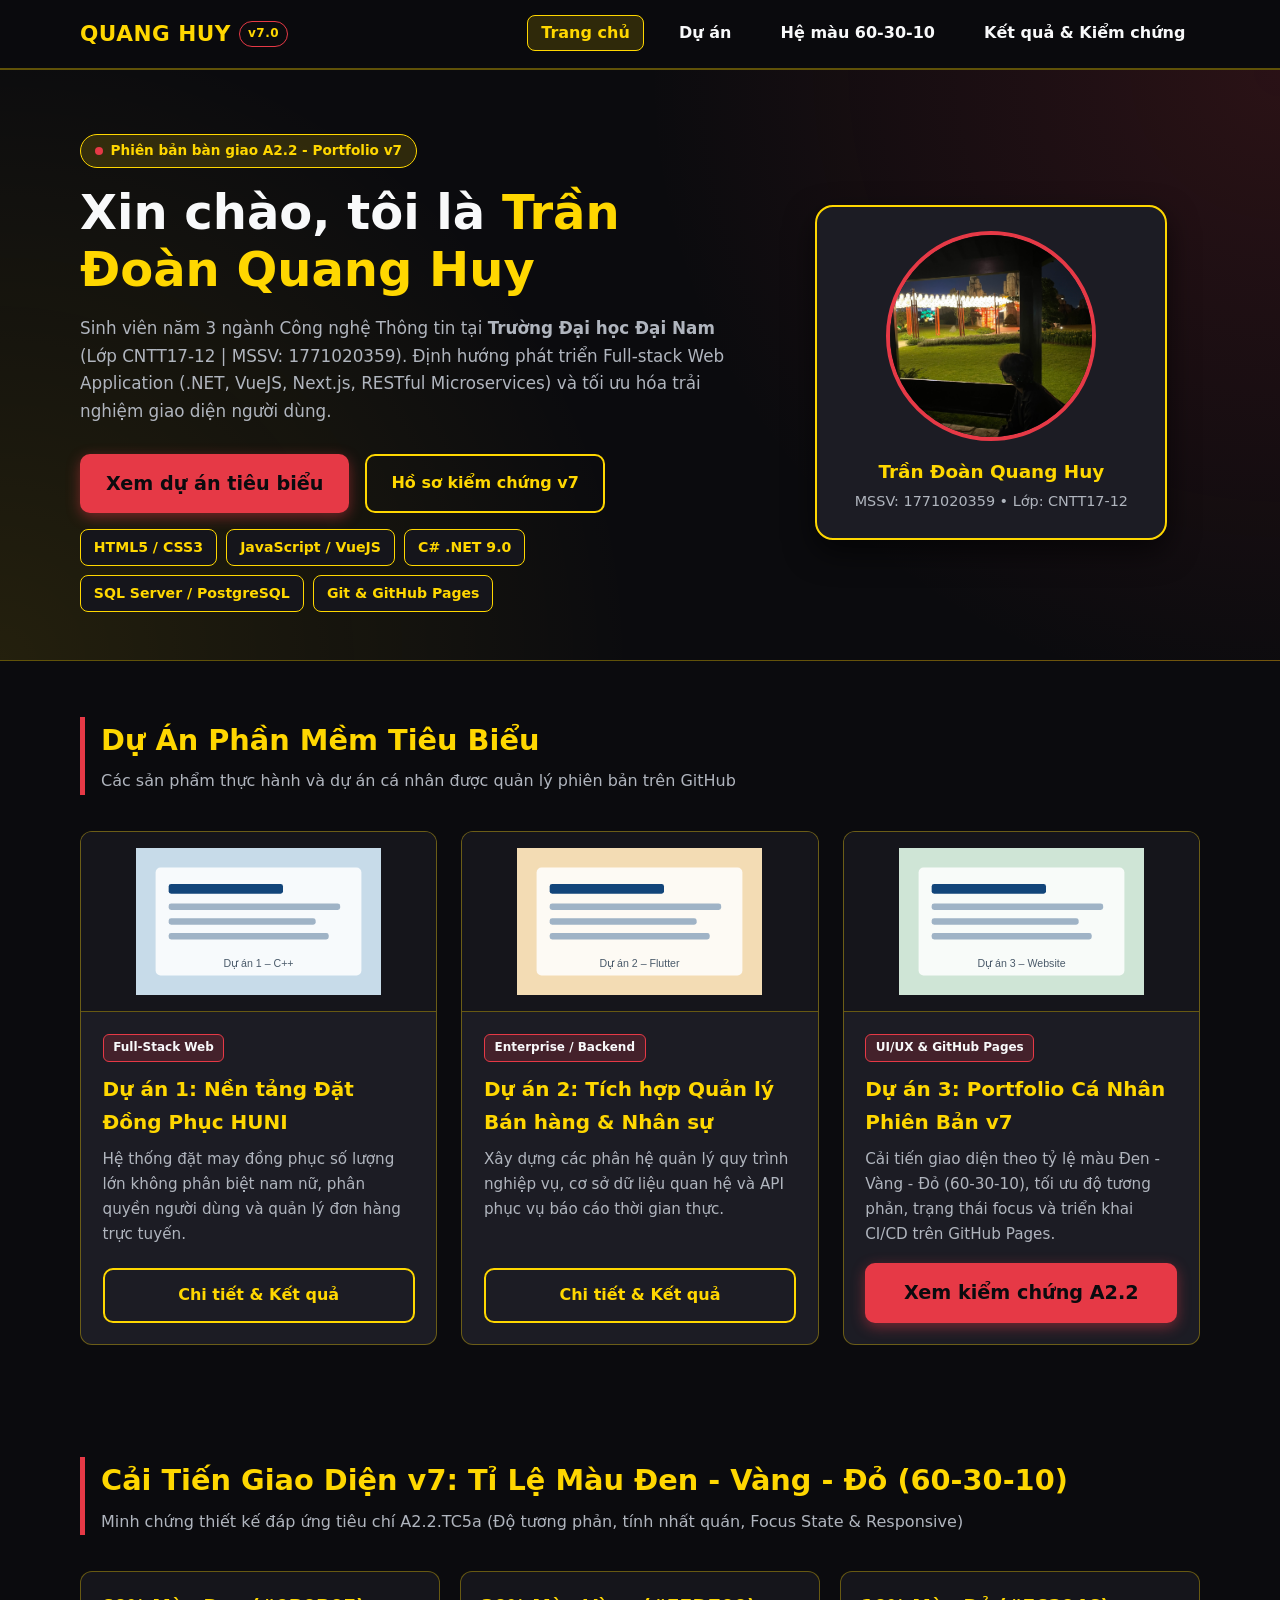
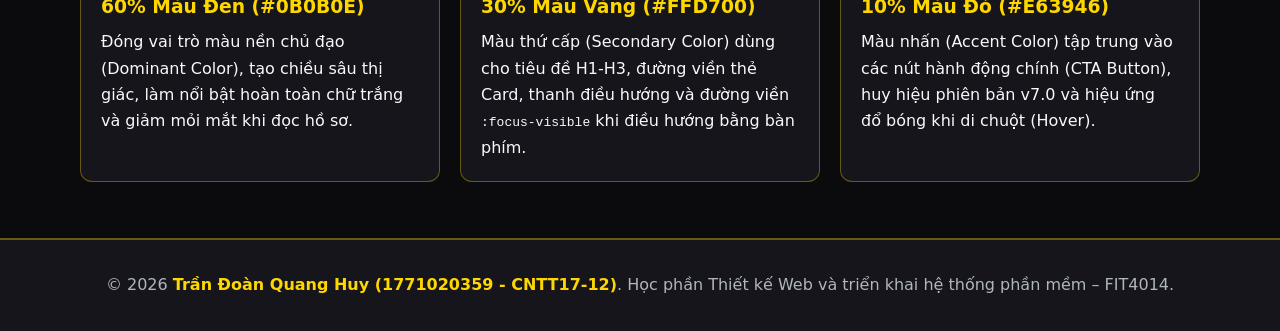
<file: index.html>
<!DOCTYPE html>
<html lang="vi">
<head>
  <meta charset="UTF-8">
  <meta name="viewport" content="width=device-width, initial-scale=1.0">
  <title>Portfolio v7 | Trần Đoàn Quang Huy - FIT4014</title>
  <link rel="stylesheet" href="./css/style.css">
</head>
<body>

  <!-- Header & Navigation -->
  <header class="site-header">
    <div class="container navbar">
      <a href="./index.html" class="brand-logo">
        QUANG HUY <span class="brand-badge">v7.0</span>
      </a>
      <nav aria-label="Điều hướng chính">
        <ul class="nav-links">
          <li><a href="./index.html" class="active">Trang chủ</a></li>
          <li><a href="#du-an">Dự án</a></li>
          <li><a href="#cai-tien-ui">Hệ màu 60-30-10</a></li>
          <li><a href="./ket-qua.html">Kết quả & Kiểm chứng</a></li>
        </ul>
      </nav>
    </div>
  </header>

  <main>
    <!-- Hero Section -->
    <section class="hero">
      <div class="container hero-grid">
        <div class="hero-content">
          <div class="version-pill">
            <span class="version-dot"></span>
            Phiên bản bàn giao A2.2 - Portfolio v7
          </div>
          <h1>Xin chào, tôi là <span class="highlight-gold">Trần Đoàn Quang Huy</span></h1>
          <p>
            Sinh viên năm 3 ngành Công nghệ Thông tin tại <strong>Trường Đại học Đại Nam</strong> (Lớp CNTT17-12 | MSSV: 1771020359). 
            Định hướng phát triển Full-stack Web Application (.NET, VueJS, Next.js, RESTful Microservices) và tối ưu hóa trải nghiệm giao diện người dùng.
          </p>
          <div class="cta-group">
            <a href="#du-an" class="btn btn-primary">Xem dự án tiêu biểu</a>
            <a href="./ket-qua.html" class="btn btn-outline-gold">Hồ sơ kiểm chứng v7</a>
          </div>
          <div class="skill-tags" aria-label="Kỹ năng công nghệ">
            <span class="skill-tag">HTML5 / CSS3</span>
            <span class="skill-tag">JavaScript / VueJS</span>
            <span class="skill-tag">C# .NET 9.0</span>
            <span class="skill-tag">SQL Server / PostgreSQL</span>
            <span class="skill-tag">Git & GitHub Pages</span>
          </div>
        </div>

        <div class="hero-avatar-box">
          <img 
            src="./assets/c.jpg" 
            onerror="this.onerror=null; this.src='./assets/avatar.svg';" 
            alt="Ảnh đại diện Trần Đoàn Quang Huy" 
            class="avatar-img"
          >
          <div class="student-meta">
            <strong>Trần Đoàn Quang Huy</strong>
            <span>MSSV: 1771020359 • Lớp: CNTT17-12</span>
          </div>
        </div>
      </div>
    </section>

    <!-- Danh sách dự án (Sử dụng đúng tài nguyên trong thư mục assets/) -->
    <section id="du-an">
      <div class="container">
        <div class="section-header">
          <h2>Dự Án Phần Mềm Tiêu Biểu</h2>
          <p>Các sản phẩm thực hành và dự án cá nhân được quản lý phiên bản trên GitHub</p>
        </div>

        <div class="grid-3">
          <!-- Dự án 1 -->
          <article class="card">
            <img src="./assets/du-an-1.svg" alt="Minh họa Dự án 1 - Hệ thống Web" class="card-thumb">
            <div class="card-body">
              <div>
                <span class="card-tag">Full-Stack Web</span>
                <h3>Dự án 1: Nền tảng Đặt Đồng Phục HUNI</h3>
                <p>Hệ thống đặt may đồng phục số lượng lớn không phân biệt nam nữ, phân quyền người dùng và quản lý đơn hàng trực tuyến.</p>
              </div>
              <a href="./ket-qua.html" class="btn btn-outline-gold">Chi tiết & Kết quả</a>
            </div>
          </article>

          <!-- Dự án 2 -->
          <article class="card">
            <img src="./assets/du-an-2.svg" alt="Minh họa Dự án 2 - Quản trị doanh nghiệp" class="card-thumb">
            <div class="card-body">
              <div>
                <span class="card-tag">Enterprise / Backend</span>
                <h3>Dự án 2: Tích hợp Quản lý Bán hàng & Nhân sự</h3>
                <p>Xây dựng các phân hệ quản lý quy trình nghiệp vụ, cơ sở dữ liệu quan hệ và API phục vụ báo cáo thời gian thực.</p>
              </div>
              <a href="./ket-qua.html" class="btn btn-outline-gold">Chi tiết & Kết quả</a>
            </div>
          </article>

          <!-- Dự án 3 -->
          <article class="card">
            <img src="./assets/du-an-3.svg" alt="Minh họa Dự án 3 - Portfolio v7" class="card-thumb">
            <div class="card-body">
              <div>
                <span class="card-tag">UI/UX & GitHub Pages</span>
                <h3>Dự án 3: Portfolio Cá Nhân Phiên Bản v7</h3>
                <p>Cải tiến giao diện theo tỷ lệ màu Đen - Vàng - Đỏ (60-30-10), tối ưu độ tương phản, trạng thái focus và triển khai CI/CD trên GitHub Pages.</p>
              </div>
              <a href="./ket-qua.html" class="btn btn-primary">Xem kiểm chứng A2.2</a>
            </div>
          </article>
        </div>
      </div>
    </section>

    <!-- Giải thích cải tiến giao diện (Phục vụ trực tiếp TC5a) -->
    <section id="cai-tien-ui">
      <div class="container">
        <div class="section-header">
          <h2>Cải Tiến Giao Diện v7: Tỉ Lệ Màu Đen - Vàng - Đỏ (60-30-10)</h2>
          <p>Minh chứng thiết kế đáp ứng tiêu chí A2.2.TC5a (Độ tương phản, tính nhất quán, Focus State & Responsive)</p>
        </div>

        <div class="ratio-grid">
          <div class="ratio-box">
            <h3>60% Màu Đen (#0B0B0E)</h3>
            <p>Đóng vai trò màu nền chủ đạo (Dominant Color), tạo chiều sâu thị giác, làm nổi bật hoàn toàn chữ trắng và giảm mỏi mắt khi đọc hồ sơ.</p>
          </div>
          <div class="ratio-box">
            <h3>30% Màu Vàng (#FFD700)</h3>
            <p>Màu thứ cấp (Secondary Color) dùng cho tiêu đề H1-H3, đường viền thẻ Card, thanh điều hướng và đường viền <code>:focus-visible</code> khi điều hướng bằng bàn phím.</p>
          </div>
          <div class="ratio-box">
            <h3>10% Màu Đỏ (#E63946)</h3>
            <p>Màu nhấn (Accent Color) tập trung vào các nút hành động chính (CTA Button), huy hiệu phiên bản v7.0 và hiệu ứng đổ bóng khi di chuột (Hover).</p>
          </div>
        </div>
      </div>
    </section>
  </main>

  <!-- Footer -->
  <footer class="site-footer">
    <div class="container">
      <p>© 2026 <strong>Trần Đoàn Quang Huy (1771020359 - CNTT17-12)</strong>. Học phần Thiết kế Web và triển khai hệ thống phần mềm – FIT4014.</p>
    </div>
  </footer>

</body>
</html>
</file>
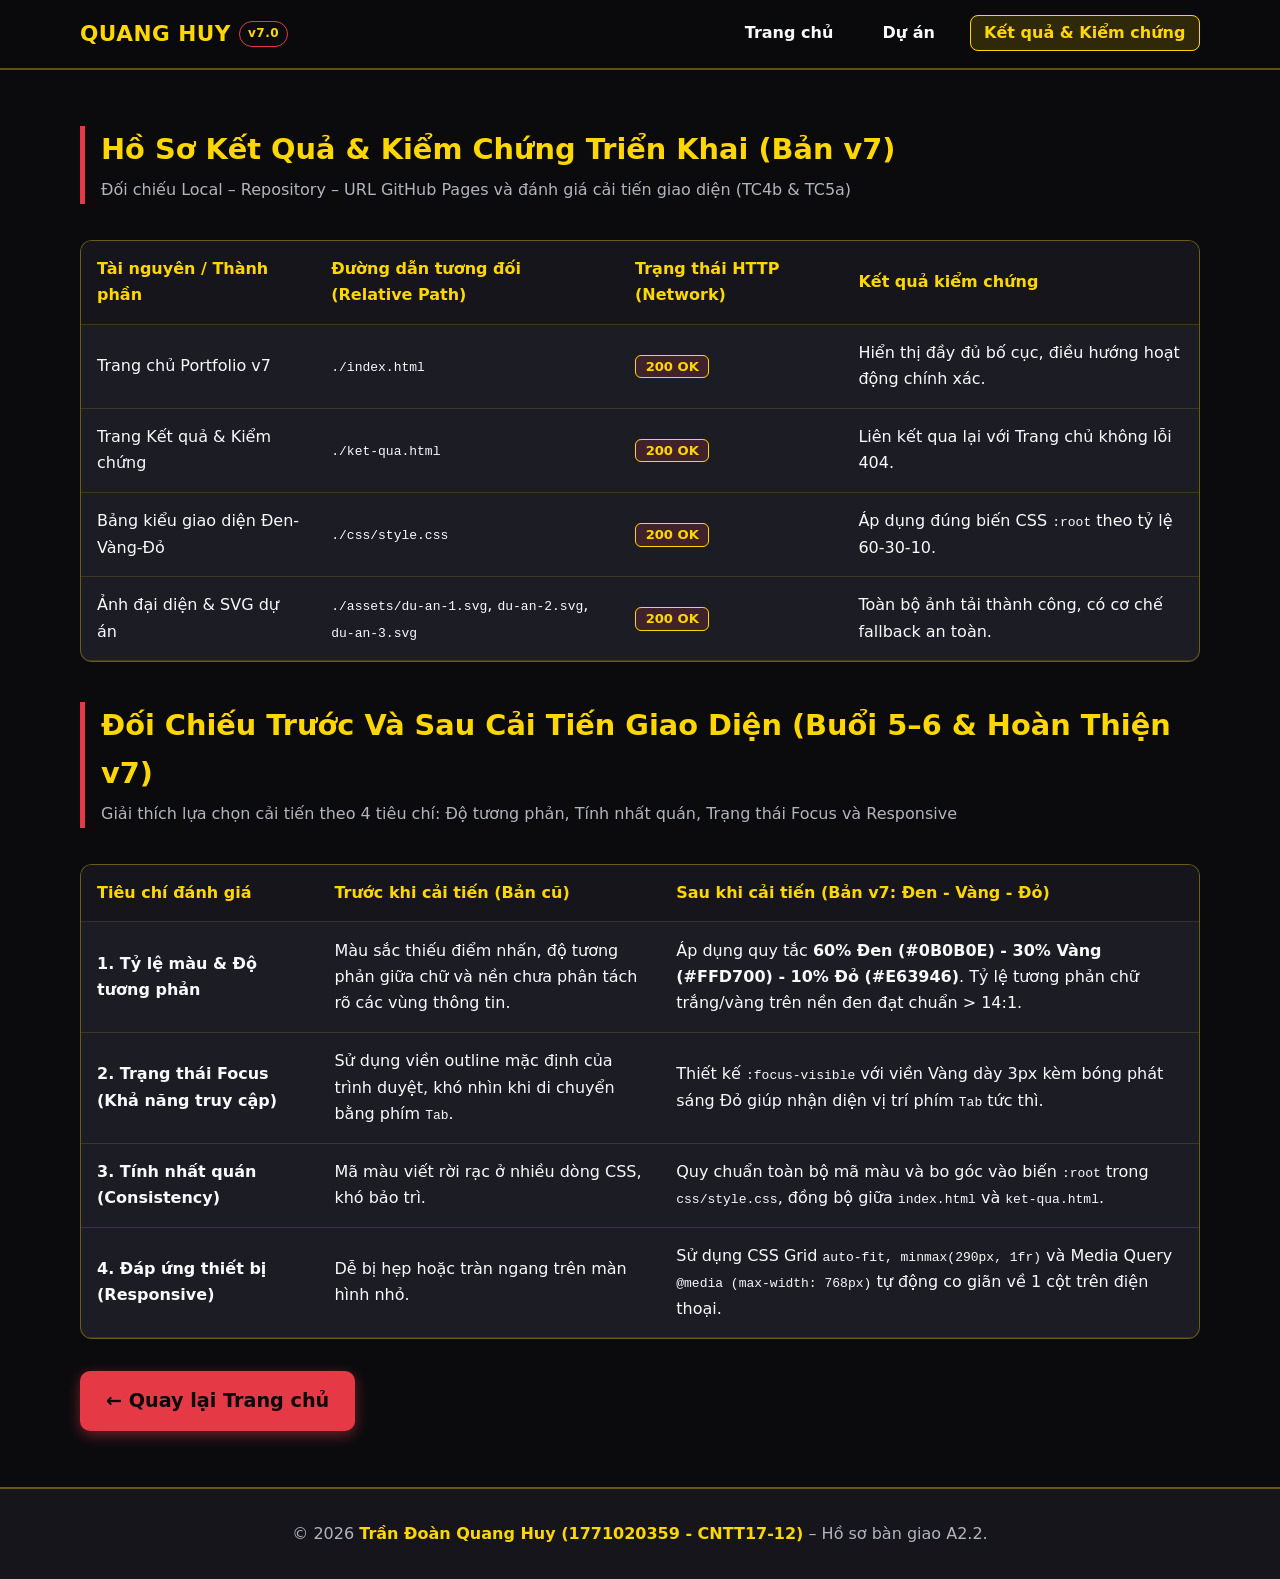
<file: ket-qua.html>
<!DOCTYPE html>
<html lang="vi">
<head>
  <meta charset="UTF-8">
  <meta name="viewport" content="width=device-width, initial-scale=1.0">
  <title>Kết Quả & Kiểm Chứng v7 | Trần Đoàn Quang Huy</title>
  <link rel="stylesheet" href="./css/style.css">
</head>
<body>

  <!-- Header & Navigation -->
  <header class="site-header">
    <div class="container navbar">
      <a href="./index.html" class="brand-logo">
        QUANG HUY <span class="brand-badge">v7.0</span>
      </a>
      <nav aria-label="Điều hướng chính">
        <ul class="nav-links">
          <li><a href="./index.html">Trang chủ</a></li>
          <li><a href="./index.html#du-an">Dự án</a></li>
          <li><a href="./ket-qua.html" class="active">Kết quả & Kiểm chứng</a></li>
        </ul>
      </nav>
    </div>
  </header>

  <main>
    <section>
      <div class="container">
        <div class="section-header">
          <h2>Hồ Sơ Kết Quả & Kiểm Chứng Triển Khai (Bản v7)</h2>
          <p>Đối chiếu Local – Repository – URL GitHub Pages và đánh giá cải tiến giao diện (TC4b & TC5a)</p>
        </div>

        <!-- Bảng 1: Kiểm chứng tài nguyên và đường dẫn (TC3 & TC4b) -->
        <div class="table-responsive" style="margin-bottom: 2.5rem;">
          <table>
            <thead>
              <tr>
                <th>Tài nguyên / Thành phần</th>
                <th>Đường dẫn tương đối (Relative Path)</th>
                <th>Trạng thái HTTP (Network)</th>
                <th>Kết quả kiểm chứng</th>
              </tr>
            </thead>
            <tbody>
              <tr>
                <td>Trang chủ Portfolio v7</td>
                <td><code>./index.html</code></td>
                <td><span class="status-ok">200 OK</span></td>
                <td>Hiển thị đầy đủ bố cục, điều hướng hoạt động chính xác.</td>
              </tr>
              <tr>
                <td>Trang Kết quả & Kiểm chứng</td>
                <td><code>./ket-qua.html</code></td>
                <td><span class="status-ok">200 OK</span></td>
                <td>Liên kết qua lại với Trang chủ không lỗi 404.</td>
              </tr>
              <tr>
                <td>Bảng kiểu giao diện Đen-Vàng-Đỏ</td>
                <td><code>./css/style.css</code></td>
                <td><span class="status-ok">200 OK</span></td>
                <td>Áp dụng đúng biến CSS <code>:root</code> theo tỷ lệ 60-30-10.</td>
              </tr>
              <tr>
                <td>Ảnh đại diện & SVG dự án</td>
                <td><code>./assets/du-an-1.svg</code>, <code>du-an-2.svg</code>, <code>du-an-3.svg</code></td>
                <td><span class="status-ok">200 OK</span></td>
                <td>Toàn bộ ảnh tải thành công, có cơ chế fallback an toàn.</td>
              </tr>
            </tbody>
          </table>
        </div>

        <!-- Bảng 2: So sánh Trước và Sau cải tiến giao diện (TC5a) -->
        <div class="section-header">
          <h2>Đối Chiếu Trước Và Sau Cải Tiến Giao Diện (Buổi 5–6 & Hoàn Thiện v7)</h2>
          <p>Giải thích lựa chọn cải tiến theo 4 tiêu chí: Độ tương phản, Tính nhất quán, Trạng thái Focus và Responsive</p>
        </div>

        <div class="table-responsive">
          <table>
            <thead>
              <tr>
                <th>Tiêu chí đánh giá</th>
                <th>Trước khi cải tiến (Bản cũ)</th>
                <th>Sau khi cải tiến (Bản v7: Đen - Vàng - Đỏ)</th>
              </tr>
            </thead>
            <tbody>
              <tr>
                <td><strong>1. Tỷ lệ màu & Độ tương phản</strong></td>
                <td>Màu sắc thiếu điểm nhấn, độ tương phản giữa chữ và nền chưa phân tách rõ các vùng thông tin.</td>
                <td>Áp dụng quy tắc <strong>60% Đen (#0B0B0E) - 30% Vàng (#FFD700) - 10% Đỏ (#E63946)</strong>. Tỷ lệ tương phản chữ trắng/vàng trên nền đen đạt chuẩn > 14:1.</td>
              </tr>
              <tr>
                <td><strong>2. Trạng thái Focus (Khả năng truy cập)</strong></td>
                <td>Sử dụng viền outline mặc định của trình duyệt, khó nhìn khi di chuyển bằng phím <code>Tab</code>.</td>
                <td>Thiết kế <code>:focus-visible</code> với viền Vàng dày 3px kèm bóng phát sáng Đỏ giúp nhận diện vị trí phím <code>Tab</code> tức thì.</td>
              </tr>
              <tr>
                <td><strong>3. Tính nhất quán (Consistency)</strong></td>
                <td>Mã màu viết rời rạc ở nhiều dòng CSS, khó bảo trì.</td>
                <td>Quy chuẩn toàn bộ mã màu và bo góc vào biến <code>:root</code> trong <code>css/style.css</code>, đồng bộ giữa <code>index.html</code> và <code>ket-qua.html</code>.</td>
              </tr>
              <tr>
                <td><strong>4. Đáp ứng thiết bị (Responsive)</strong></td>
                <td>Dễ bị hẹp hoặc tràn ngang trên màn hình nhỏ.</td>
                <td>Sử dụng CSS Grid <code>auto-fit, minmax(290px, 1fr)</code> và Media Query <code>@media (max-width: 768px)</code> tự động co giãn về 1 cột trên điện thoại.</td>
              </tr>
            </tbody>
          </table>
        </div>

        <div class="cta-group" style="margin-top: 2rem;">
          <a href="./index.html" class="btn btn-primary">← Quay lại Trang chủ</a>
        </div>
      </div>
    </section>
  </main>

  <footer class="site-footer">
    <div class="container">
      <p>© 2026 <strong>Trần Đoàn Quang Huy (1771020359 - CNTT17-12)</strong> – Hồ sơ bàn giao A2.2.</p>
    </div>
  </footer>

</body>
</html>
</file>
<file: css/style.css>
﻿/* ==========================================================================
   PORTFOLIO V7 - HỆ THỐNG GIAO DIỆN ĐEN (60%) - VÀNG (30%) - ĐỎ (10%)
   Đáp ứng tiêu chí A2.2.TC5a: Tương phản chuẩn WCAG AAA, Focus State, Responsive
   ========================================================================== */

:root {
  /* 60% - Màu Đen chủ đạo (Dominant Background & Surface) */
  --bg-primary: #0b0b0e;
  --bg-secondary: #15151b;
  --bg-card: #1c1c24;

  /* 30% - Màu Vàng thứ cấp (Secondary Brand, Typography Accent, Borders) */
  --gold-primary: #ffd700;
  --gold-secondary: #f59e0b;
  --gold-muted: rgba(255, 215, 0, 0.15);
  --gold-border: rgba(255, 215, 0, 0.35);

  /* 10% - Màu Đỏ điểm nhấn (Accent CTA, Badges, Active States) */
  --red-accent: #e63946;
  --red-hover: #ff4d5a;
  --red-glow: rgba(230, 57, 70, 0.45);

  /* Màu chữ đảm bảo độ tương phản cao trên nền đen */
  --text-main: #f8f9fa;
  --text-muted: #b0b5be;

  /* Thông số bố cục */
  --radius-md: 12px;
  --radius-lg: 18px;
  --transition: all 0.28s cubic-bezier(0.4, 0, 0.2, 1);
  --max-width: 1120px;
}

* {
  box-sizing: border-box;
  margin: 0;
  padding: 0;
}

html {
  scroll-behavior: smooth;
  scroll-padding-top: 5rem;
}

body {
  background-color: var(--bg-primary);
  color: var(--text-main);
  font-family: system-ui, -apple-system, 'Segoe UI', Roboto, Helvetica, Arial, sans-serif;
  line-height: 1.65;
  min-height: 100vh;
  display: flex;
  flex-direction: column;
}

/* Cải tiến khả năng truy cập bàn phím (Focus State - Mục 4.1 Rubric) */
a:focus-visible,
button:focus-visible,
.btn:focus-visible {
  outline: 3px solid var(--gold-primary);
  outline-offset: 3px;
  box-shadow: 0 0 0 6px var(--red-glow);
}

.container {
  width: 92%;
  max-width: var(--max-width);
  margin: 0 auto;
}

/* ================= HEADER & NAVIGATION ================= */
.site-header {
  background-color: rgba(11, 11, 14, 0.92);
  backdrop-filter: blur(10px);
  border-bottom: 2px solid var(--gold-border);
  position: sticky;
  top: 0;
  z-index: 100;
}

.navbar {
  display: flex;
  justify-content: space-between;
  align-items: center;
  padding: 1rem 0;
  gap: 1rem;
}

.brand-logo {
  font-size: 1.35rem;
  font-weight: 800;
  color: var(--gold-primary);
  text-decoration: none;
  letter-spacing: 0.5px;
  display: flex;
  align-items: center;
  gap: 0.5rem;
}

.brand-badge {
  background-color: var(--bg-primary);
  color: var(--gold-primary);
  font-size: 0.75rem;
  padding: 0.15rem 0.5rem;
  border-radius: 999px;
  font-weight: 700;
  border: 1px solid var(--red-accent);
}

.nav-links {
  display: flex;
  list-style: none;
  gap: 1.25rem;
  align-items: center;
}

.nav-links a {
  color: var(--text-main);
  text-decoration: none;
  font-weight: 600;
  padding: 0.45rem 0.85rem;
  border-radius: 8px;
  border: 1px solid transparent;
  transition: var(--transition);
}

.nav-links a:hover,
.nav-links a.active {
  color: var(--gold-primary);
  border-color: var(--gold-primary);
  background-color: var(--gold-muted);
}

/* ================= HERO SECTION ================= */
.hero {
  padding: 4rem 0 3rem;
  background: radial-gradient(circle at top right, rgba(230, 57, 70, 0.14), transparent 45%),
              radial-gradient(circle at bottom left, rgba(255, 215, 0, 0.1), transparent 45%);
  border-bottom: 1px solid var(--gold-border);
}

.hero-grid {
  display: grid;
  grid-template-columns: 1.35fr 0.85fr;
  gap: 2.5rem;
  align-items: center;
}

.hero-content,
.hero-avatar-box,
.card,
.ratio-box {
  min-width: 0;
}

.version-pill {
  display: inline-flex;
  align-items: center;
  gap: 0.5rem;
  background-color: var(--gold-muted);
  border: 1px solid var(--gold-primary);
  color: var(--gold-primary);
  padding: 0.3rem 0.85rem;
  border-radius: 999px;
  font-size: 0.85rem;
  font-weight: 700;
  margin-bottom: 1rem;
}

.version-dot {
  width: 8px;
  height: 8px;
  background-color: var(--red-accent);
  border-radius: 50%;
}

.hero-content h1 {
  font-size: clamp(2rem, 4vw, 3rem);
  line-height: 1.2;
  margin-bottom: 1rem;
  color: var(--text-main);
}

.hero-content h1 .highlight-gold {
  color: var(--gold-primary);
}

.hero-content p {
  color: var(--text-muted);
  font-size: 1.05rem;
  margin-bottom: 1.75rem;
}

.cta-group {
  display: flex;
  flex-wrap: wrap;
  gap: 1rem;
}

/* 10% Đỏ - Call To Action Buttons */
.btn {
  display: inline-flex;
  align-items: center;
  justify-content: center;
  padding: 0.75rem 1.5rem;
  border-radius: 10px;
  font-weight: 700;
  text-decoration: none;
  cursor: pointer;
  transition: var(--transition);
  border: 2px solid transparent;
}

.btn-primary {
  background-color: var(--red-accent);
  color: var(--bg-primary);
  font-size: 1.2rem;
  box-shadow: 0 4px 14px var(--red-glow);
}

.btn-primary:hover {
  background-color: var(--red-hover);
  transform: translateY(-2px);
  box-shadow: 0 6px 20px var(--red-glow);
}

.btn-outline-gold {
  background-color: transparent;
  color: var(--gold-primary);
  border-color: var(--gold-primary);
}

.btn-outline-gold:hover {
  background-color: var(--gold-primary);
  color: #0b0b0e;
  transform: translateY(-2px);
}

.hero-avatar-box {
  display: flex;
  flex-direction: column;
  align-items: center;
  background-color: var(--bg-card);
  padding: 1.5rem;
  border-radius: var(--radius-lg);
  border: 2px solid var(--gold-primary);
  box-shadow: 0 12px 30px rgba(0, 0, 0, 0.6);
  width: 100%;
  max-width: 22rem;
  justify-self: center;
}

.avatar-img {
  width: min(210px, 70vw);
  aspect-ratio: 1;
  height: auto;
  object-fit: cover;
  border-radius: 50%;
  border: 4px solid var(--red-accent);
  margin-bottom: 1rem;
  background-color: var(--bg-secondary);
}

.student-meta {
  text-align: center;
}

.student-meta strong {
  display: block;
  color: var(--gold-primary);
  font-size: 1.15rem;
}

.student-meta span {
  font-size: 0.9rem;
  color: var(--text-muted);
}

/* ================= SECTIONS & CARDS ================= */
section {
  padding: 3.5rem 0;
}

.section-header {
  margin-bottom: 2.25rem;
  border-left: 5px solid var(--red-accent);
  padding-left: 1rem;
}

.section-header h2 {
  color: var(--gold-primary);
  font-size: 1.8rem;
  margin-bottom: 0.25rem;
}

.section-header p {
  color: var(--text-muted);
}

.grid-3 {
  display: grid;
  grid-template-columns: repeat(auto-fit, minmax(min(100%, 290px), 1fr));
  gap: 1.5rem;
}

.card {
  background-color: var(--bg-card);
  border: 1px solid var(--gold-border);
  border-radius: var(--radius-md);
  overflow: hidden;
  transition: var(--transition);
  display: flex;
  flex-direction: column;
}

.card:hover {
  transform: translateY(-5px);
  border-color: var(--red-accent);
  box-shadow: 0 10px 25px rgba(230, 57, 70, 0.22);
}

.card-thumb {
  width: 100%;
  height: 180px;
  object-fit: contain;
  background-color: var(--bg-secondary);
  padding: 1rem;
  border-bottom: 1px solid var(--gold-border);
}

.card-body {
  padding: 1.35rem;
  flex: 1;
  display: flex;
  flex-direction: column;
  justify-content: space-between;
}

.card-tag {
  display: inline-block;
  background-color: rgba(230, 57, 70, 0.2);
  color: var(--text-main);
  border: 1px solid var(--red-accent);
  font-size: 0.75rem;
  font-weight: 700;
  padding: 0.2rem 0.6rem;
  border-radius: 6px;
  margin-bottom: 0.65rem;
  width: fit-content;
}

.card-body h3 {
  color: var(--gold-primary);
  margin-bottom: 0.5rem;
  font-size: 1.25rem;
}

.card-body p {
  color: var(--text-muted);
  font-size: 0.95rem;
  margin-bottom: 1rem;
}

/* ================= SKILLS & COLOR RATIO SHOWCASE ================= */
.ratio-grid {
  display: grid;
  grid-template-columns: repeat(auto-fit, minmax(min(100%, 240px), 1fr));
  gap: 1.25rem;
}

.ratio-box {
  background-color: var(--bg-secondary);
  border: 1px solid var(--gold-border);
  border-radius: var(--radius-md);
  padding: 1.25rem;
}

.ratio-box h3 {
  color: var(--gold-primary);
  margin-bottom: 0.4rem;
}

.skill-tags {
  display: flex;
  flex-wrap: wrap;
  gap: 0.6rem;
  margin-top: 1rem;
}

.skill-tag {
  background-color: var(--bg-secondary);
  border: 1px solid var(--gold-primary);
  color: var(--gold-primary);
  padding: 0.35rem 0.8rem;
  border-radius: 8px;
  font-size: 0.88rem;
  font-weight: 600;
}

/* ================= TABLES (TRANG KẾT QUẢ & KIỂM CHỨNG) ================= */
.table-responsive {
  overflow-x: auto;
  border-radius: var(--radius-md);
  border: 1px solid var(--gold-border);
  background-color: var(--bg-card);
}

table {
  width: 100%;
  border-collapse: collapse;
  text-align: left;
}

th, td {
  padding: 0.95rem 1rem;
  border-bottom: 1px solid rgba(255, 215, 0, 0.15);
}

th {
  background-color: var(--bg-secondary);
  color: var(--gold-primary);
  font-weight: 700;
}

tr:hover td {
  background-color: rgba(255, 215, 0, 0.05);
}

.status-ok {
  background-color: rgba(230, 57, 70, 0.18);
  color: var(--gold-primary);
  border: 1px solid var(--gold-primary);
  padding: 0.2rem 0.6rem;
  border-radius: 6px;
  font-weight: 700;
  font-size: 0.82rem;
}

/* ================= FOOTER ================= */
.site-footer {
  margin-top: auto;
  background-color: var(--bg-secondary);
  border-top: 2px solid var(--gold-border);
  padding: 2rem 0;
  text-align: center;
  color: var(--text-muted);
}

.site-footer strong {
  color: var(--gold-primary);
}

/* ================= RESPONSIVE (MOBILE & TABLET) ================= */
@media (max-width: 768px) {
  html {
    scroll-padding-top: 1rem;
  }

  .hero-grid {
    grid-template-columns: 1fr;
    text-align: center;
  }

  .cta-group {
    justify-content: center;
  }

  .navbar {
    flex-direction: column;
  }

  .nav-links {
    flex-wrap: wrap;
    justify-content: center;
  }
}

@media (max-width: 480px) {
  .container {
    width: min(100% - 2rem, var(--max-width));
  }

  .hero {
    padding: 2.75rem 0 2.25rem;
  }

  section {
    padding: 2.5rem 0;
  }

  .nav-links {
    gap: 0.35rem;
  }

  .nav-links a {
    padding: 0.4rem 0.55rem;
  }

  .cta-group {
    flex-direction: column;
    align-items: stretch;
  }

  .btn {
    width: 100%;
  }

  .hero-avatar-box {
    padding: 1.25rem;
  }
}

@media (prefers-reduced-motion: reduce) {
  html {
    scroll-behavior: auto;
  }

  *,
  *::before,
  *::after {
    transition-duration: 0.01ms !important;
    animation-duration: 0.01ms !important;
    animation-iteration-count: 1 !important;
  }
}
</file>
